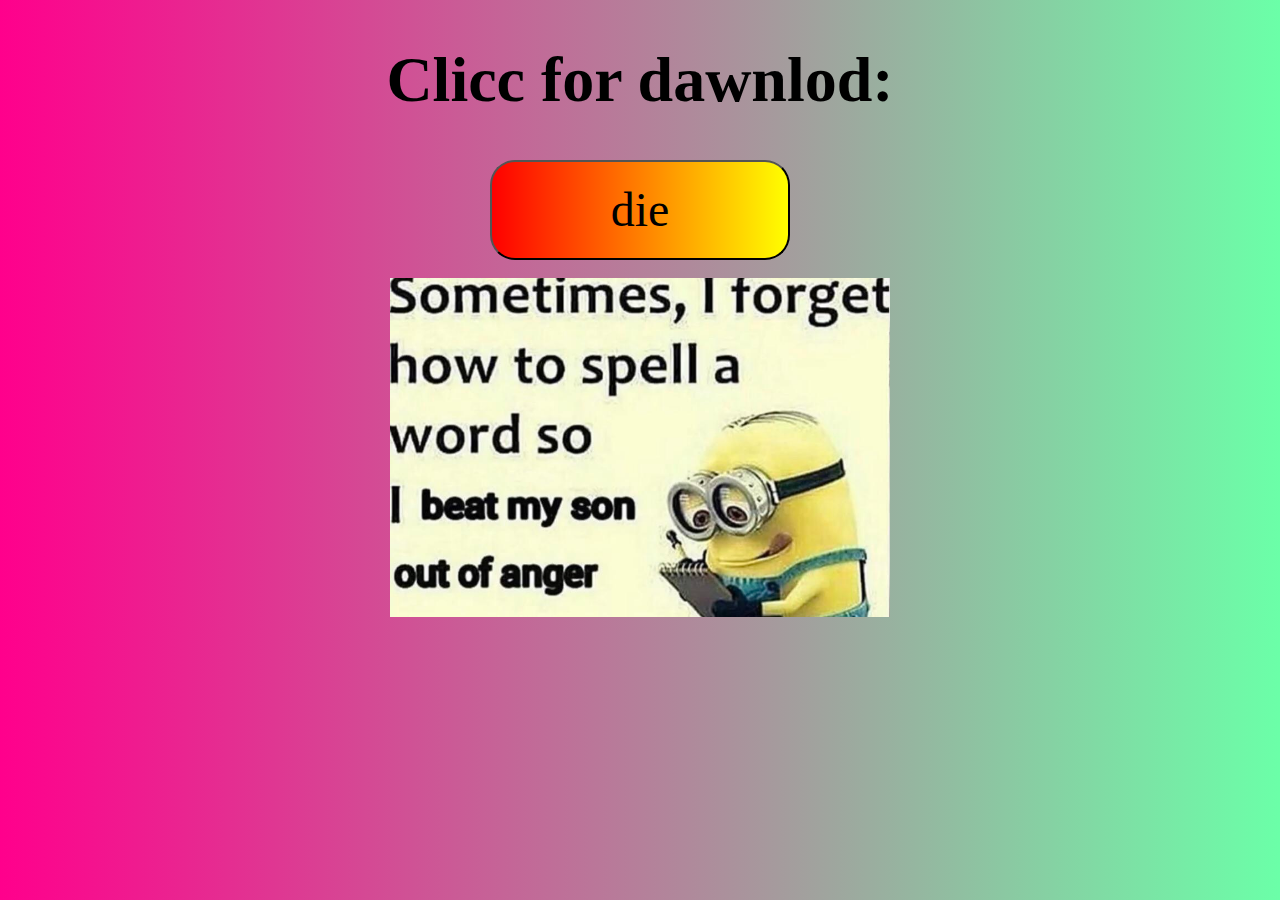
<file: site/index.html>
<!DOCTYPE html>
<html>
    <head>
        <meta charset="utf-8">
        <meta name="viewport" content="width=device-width, initiaaal-scaale=1">
        <title>THe BESTEST osuu relaxo chit!!!</title>
        <link rel="icon" href="icon.jpg">
    </head>
    <body>

<center>


<h1 class="p1">Clicc for dawnlod:</h1>

<a href="https://anonfiles.com/jcx10ciey2/chit_zip" >
<button id="rcorners1" >die</button></br>
</a>


</br>
<img src="meme.jpg" alt="me" width="500" height=auto>


</center>

<link rel="stylesheet" href="index.css">

    </body>
</html>
</file>
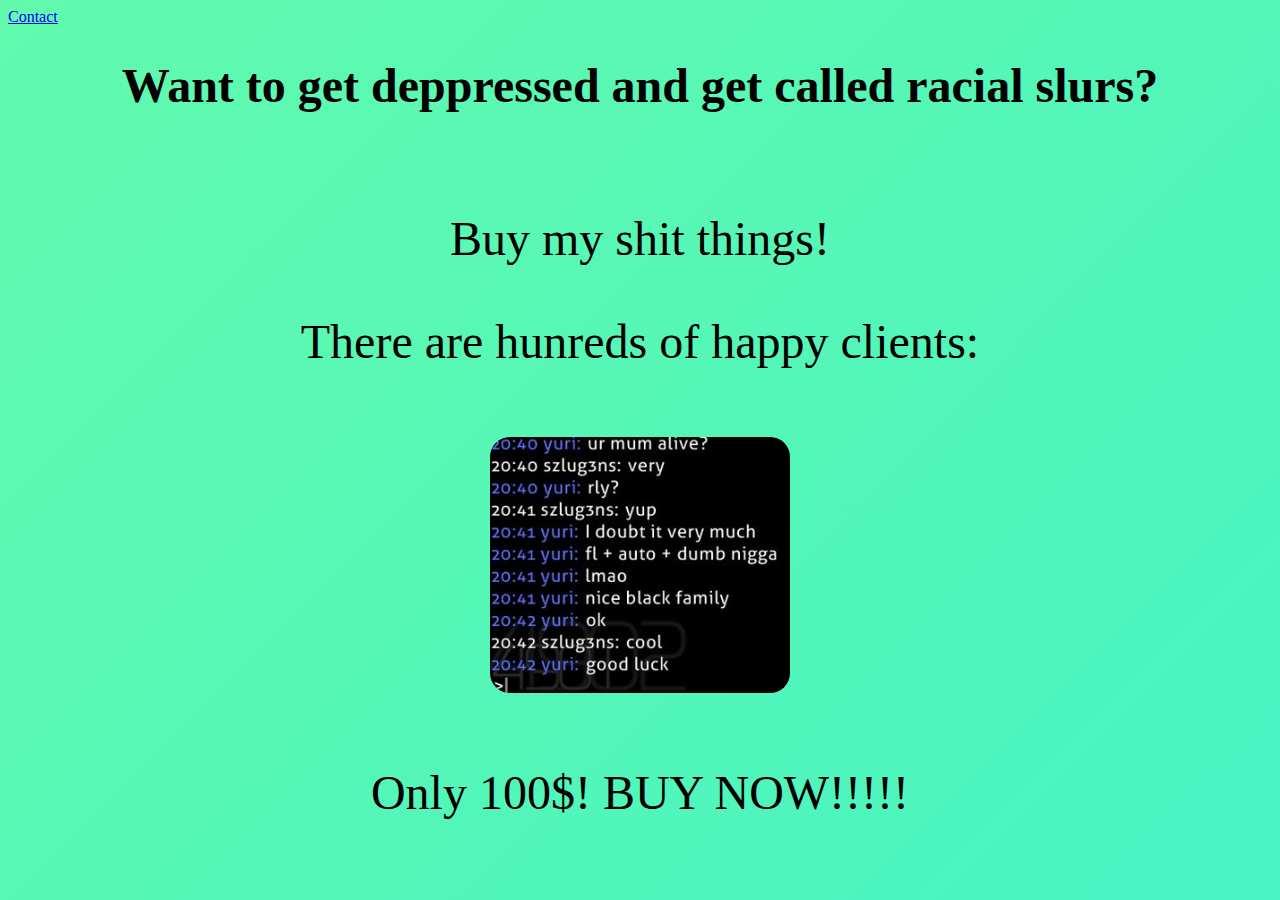
<file: site1/index.html>
<!DOCTYPE html>
<html>
    <head>
        <meta charset="utf-8">
        <meta name="viewport" content="width=device-width, initiaaal-scaale=1">
        <title>Shit Services</title>
        <link rel="icon" href="icon.png">
    </head>


    <body>
        <ul>
            <li><a href="https://www.youtube.com/watch?v=LJS5rVvfG38">Contact</a></li>
        </ul>

        <center>

        <h1 class="p1">Want to get deppressed and get called racial slurs?</h1></br>
        
        <p class="p1">Buy my shit things!</p>
        <p class="p1">There are hunreds of happy clients: </p>
        <img src="shit.png" height=auto width="300">
        <p class="p1">Only 100$! BUY NOW!!!!!</p>


        </center>
        <link rel="stylesheet" href="index.css">
    </body>

</html>
</file>
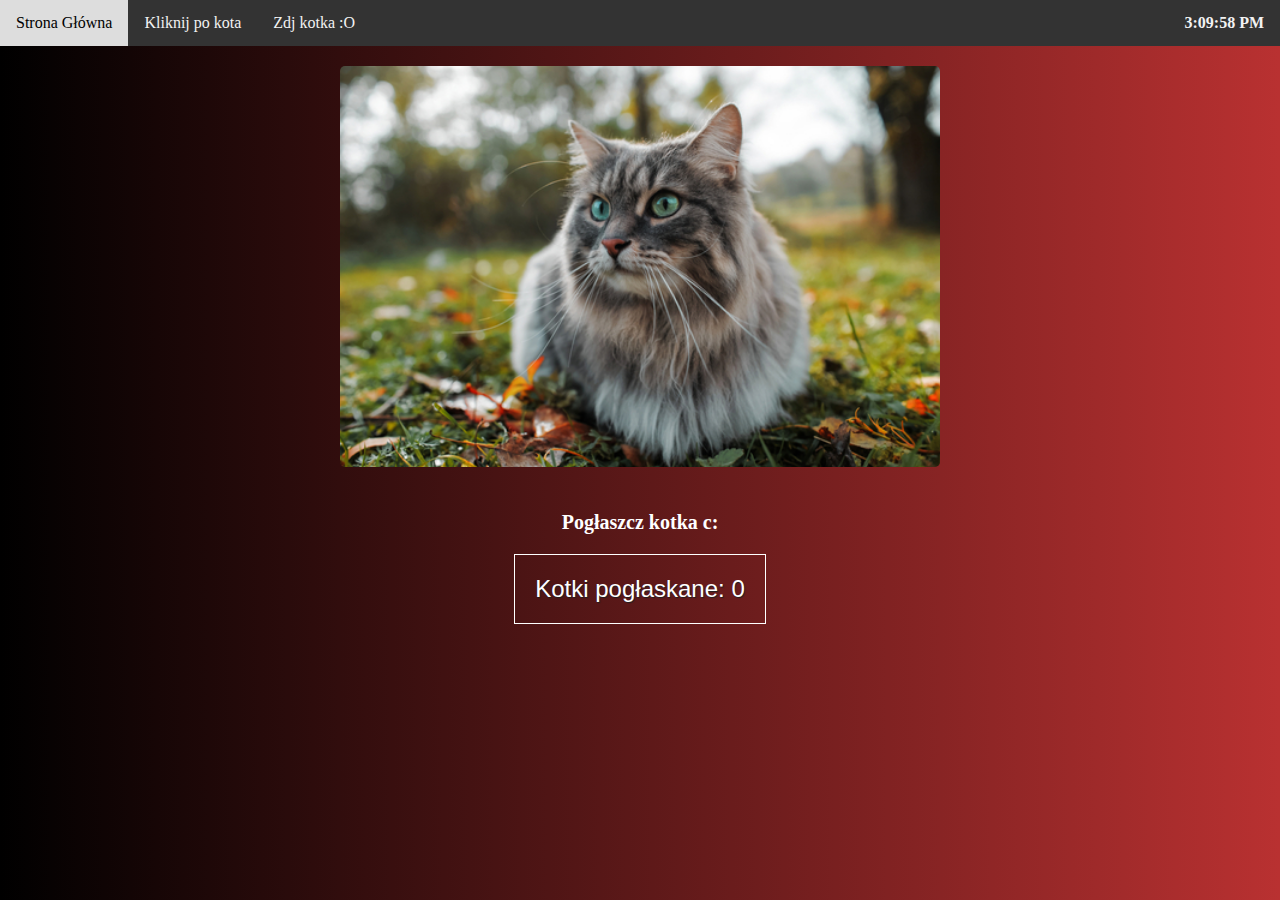
<file: site2/cat.html>
<!DOCTYPE html>
<html>
    <head>
        <meta charset="utf-8">
        <meta name="viewport" content="width=device-width, initiaaal-scaale=1">
        <title>Kotki</title>
        <link rel="icon" href="jalol.jpg">
    </head>
    <body>
<div class="topnav">
    <a href="home.html">Strona Główna</a>
    <a onclick="pog()">Kliknij po kota</a>
    <a >Zdj kotka :O</a>
    <b id="demo"></a>
</div>

<div class="main">

<img src="kotek.jpg" class="img" id="rcorners1">
<p class="thick">Pogłaszcz kotka c:</p>
<button id="clickme">Kotki pogłaskane: 0</button>

</div>

<link rel="stylesheet" href="style.css">
<script src="index.js"></script>



    </body>
</html>
</file>
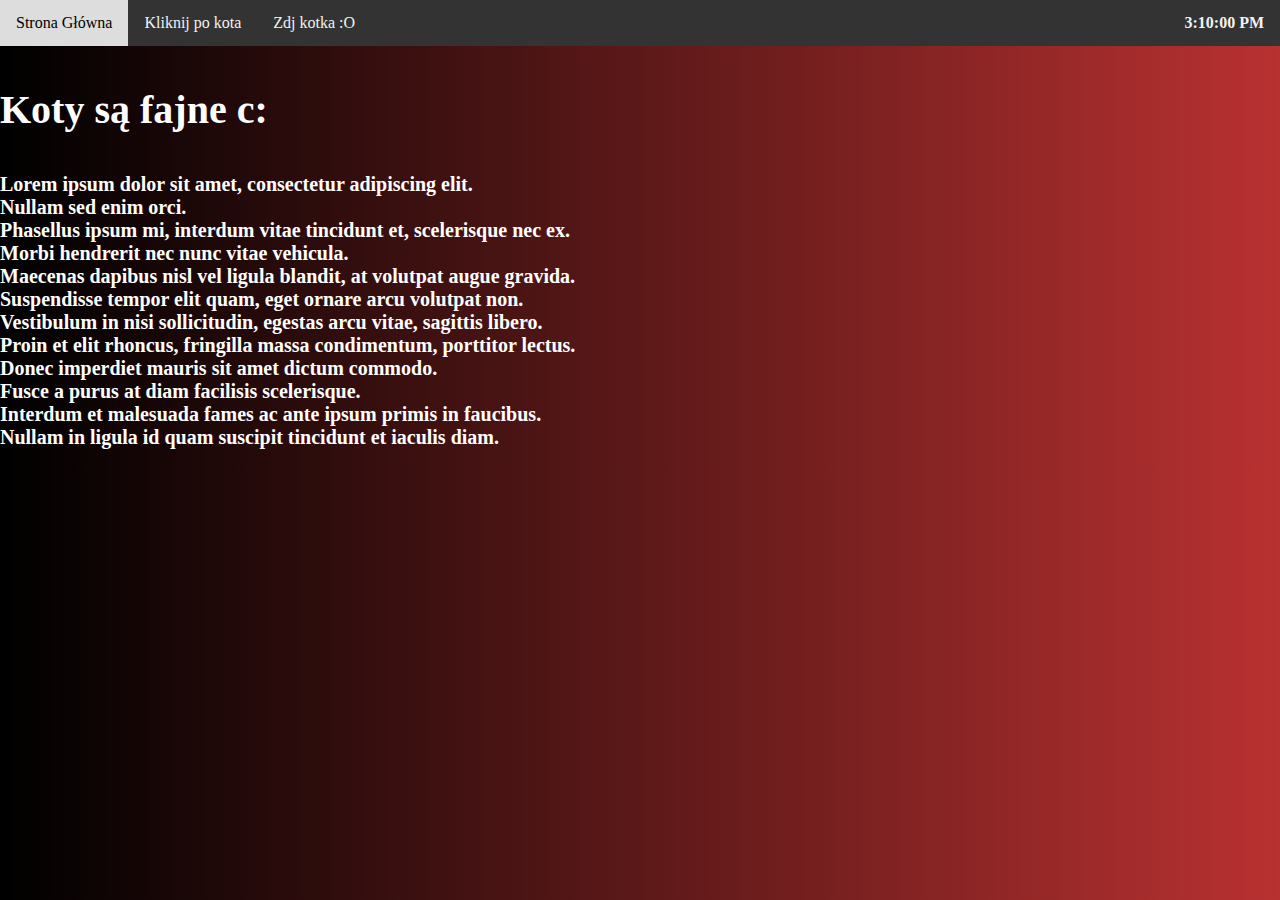
<file: site2/home.html>
<!DOCTYPE html>
<html>
    <head>
        <meta charset="utf-8">
        <meta name="viewport" content="width=device-width, initiaaal-scaale=1">
        <title>Kotki</title>
        <link rel="icon" href="jalol.jpg">
    </head>
    <body>
<div class="topnav">
    <a >Strona Główna</a>
    <a onclick="pog()">Kliknij po kota</a>
    <a href="cat.html">Zdj kotka :O</a>
    <b id="demo"></a>
</div>

<p class="thick1">Koty są fajne c:</p>

<p class="thick">Lorem ipsum dolor sit amet, consectetur adipiscing elit.</br> Nullam sed enim orci.</br> Phasellus ipsum mi, interdum vitae tincidunt et, scelerisque nec ex.</br> Morbi hendrerit nec nunc vitae vehicula.</br> Maecenas dapibus nisl vel ligula blandit, at volutpat augue gravida.</br> Suspendisse tempor elit quam, eget ornare arcu volutpat non.</br> Vestibulum in nisi sollicitudin, egestas arcu vitae, sagittis libero.</br> Proin et elit rhoncus, fringilla massa condimentum, porttitor lectus.</br> Donec imperdiet mauris sit amet dictum commodo.</br> Fusce a purus at diam facilisis scelerisque.</br> Interdum et malesuada fames ac ante ipsum primis in faucibus.</br> Nullam in ligula id quam suscipit tincidunt et iaculis diam.</br>


<link rel="stylesheet" href="style.css">
<script src="index.js"></script>



    </body>
</html>
</file>
<file: site/index.css>
.p1 {
    font-family: "Comic Sans MS", "Comic Sans";
    font-size: 400%;
}

#rcorners1 {
    border-radius: 25px;
    background-color: red; /* For browsers that do not support gradients */
    background-image: linear-gradient(to right, red , yellow);
    padding: 20px; 
    width: 300px;
    height: 100px;  
    font-size: 300%;
    font-family: "Comic Sans MS", "Comic Sans";
}

body {
    background-color: red; /* For browsers that do not support gradients */
    background-image: linear-gradient(to left, rgb(107, 255, 168) , rgb(255, 0, 140));
}
</file>
<file: site1/index.css>
body {
    background: linear-gradient(-45deg, #00e1ff, #61faad);
    background-size: 400% 400%;
    animation: gradient 15s ease infinite;
    overflow-y: hidden; /* Hide vertical scrollbar */
    overflow-x: hidden; /* Hide horizontal scrollbar */
}

@keyframes gradient {
    0% {
        background-position: 0% 50%;
    }
    50% {
        background-position: 100% 50%;
    }
    100% {
        background-position: 0% 50%;
    }
}

.p1 {
    font-family: "Comic Sans MS", "Comic Sans";
    font-size: 300%;
}

ul {
    list-style-type: none;
    margin: 0;
    padding: 0;
    font-family: "Comic Sans MS", "Comic Sans";
}

img {
    border-radius: 40px;
    padding: 20px;
}
</file>
<file: site2/style.css>
body {
  background: #b93131;
  background: -webkit-linear-gradient(
    -90deg,
    #b93131,
    black
  );
  background: -o-linear-gradient(
    -90deg,
    #b93131,
    black
  );
  background: -moz-linear-gradient(
    -90deg,
    #b93131,
    black
  );
  background: linear-gradient(-90deg, #b93131, black);
}


#rcorners1 {
  border-radius: 25px;
  padding: 20px; 
}


p.thick {
  font-weight: bold;
  color: white;
  font-size: 20px;
}

p.thick1 {
  font-weight: bold;
  color: white;
  font-size: 40px;
}

* {
  box-sizing: border-box;
}

body {
  margin: 0;
}

.header {
  background-color: #f1f1f1;
  padding: 20px;
  text-align: center;
}

.topnav {
  overflow: hidden;
  background-color: #333;
}

.topnav a {
  float: left;
  display: block;
  color: #f2f2f2;
  text-align: center;
  padding: 14px 16px;
  text-decoration: none;
}

.topnav a:hover {
  background-color: #ddd;
  color: black;
}

.topnav b {
  float: right;
  display: block;
  color: #f2f2f2;
  text-align: center;
  padding: 14px 16px;
  text-decoration: none;
}

img {
  width: 50%;
  height: auto;
}

.main {
  margin: 0;
  text-align: center;
}

button {
  padding: 20px;
  background: transparent;
  text-shadow: 1px 1px 1px #202020;
  font-family: "Lato", sans-serif;
  font-size: 18pt;
  border: 1px solid white;
  color: white;
}
</file>
